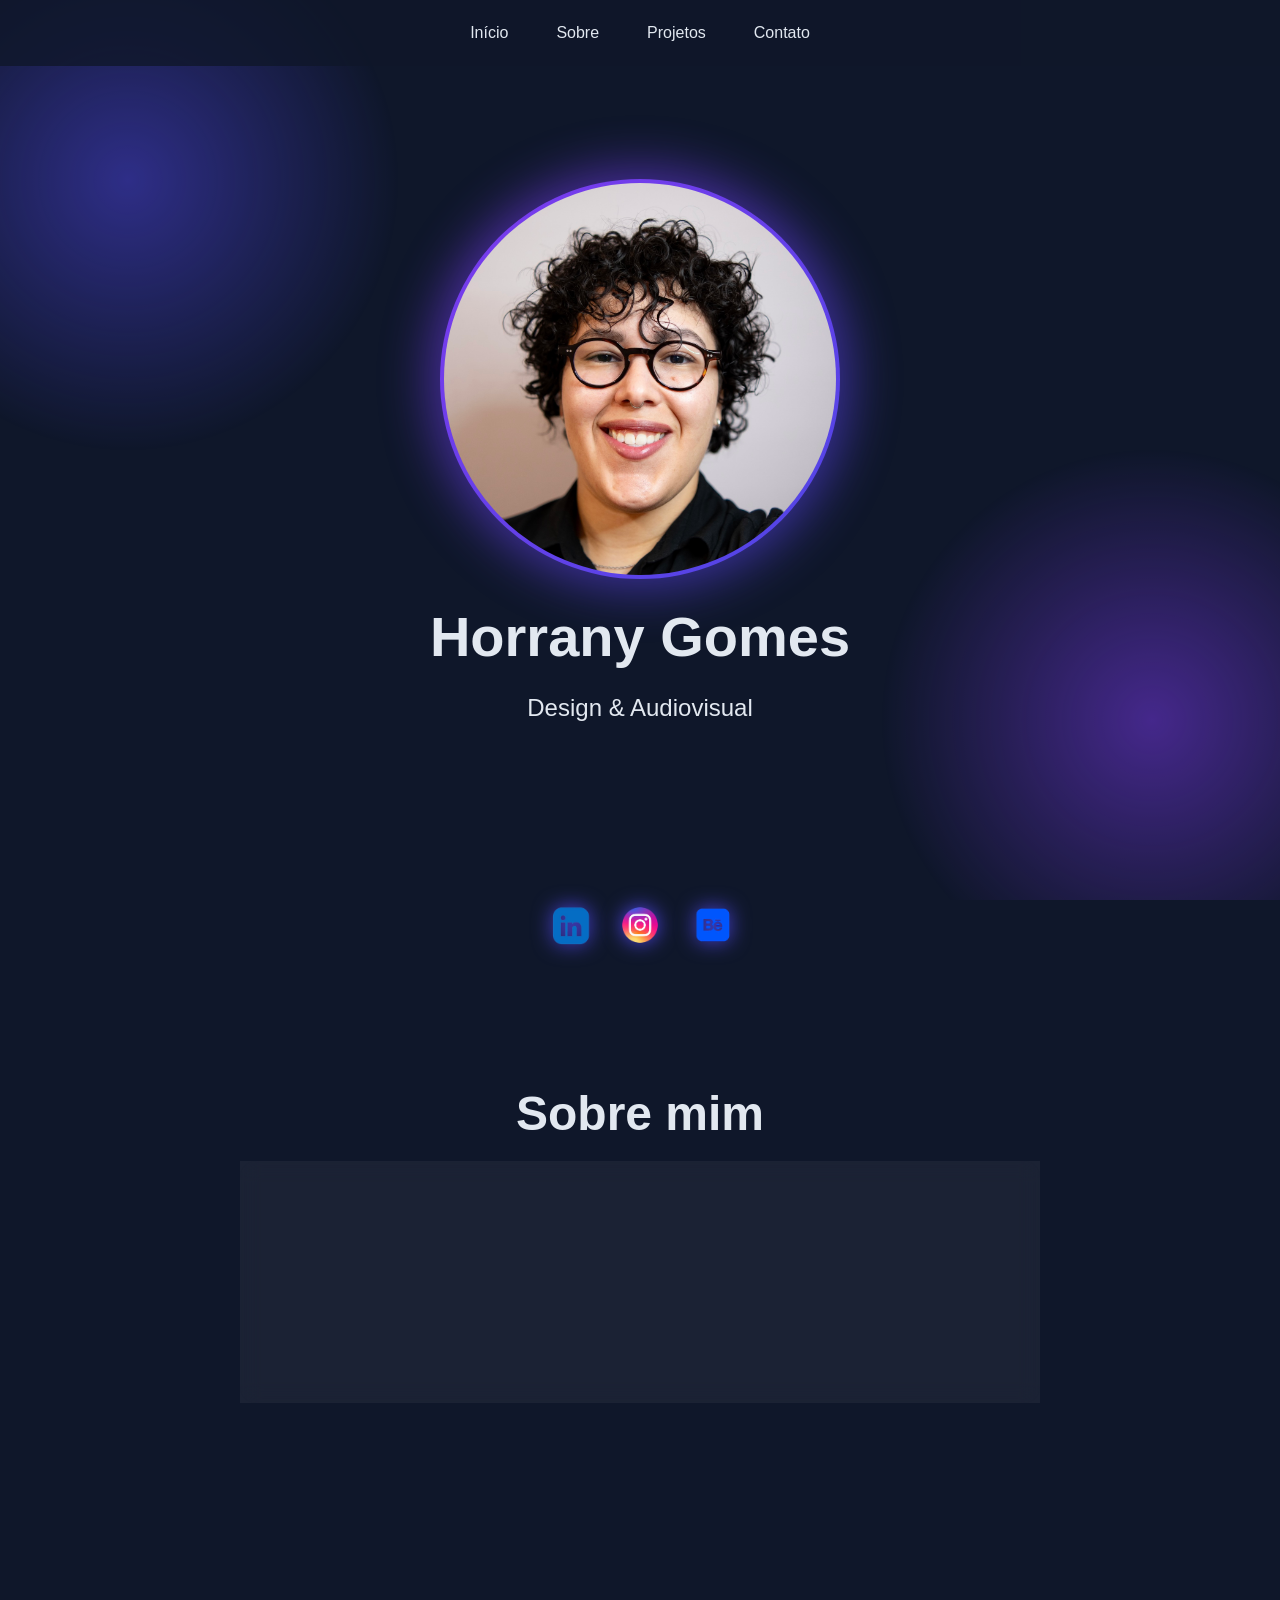
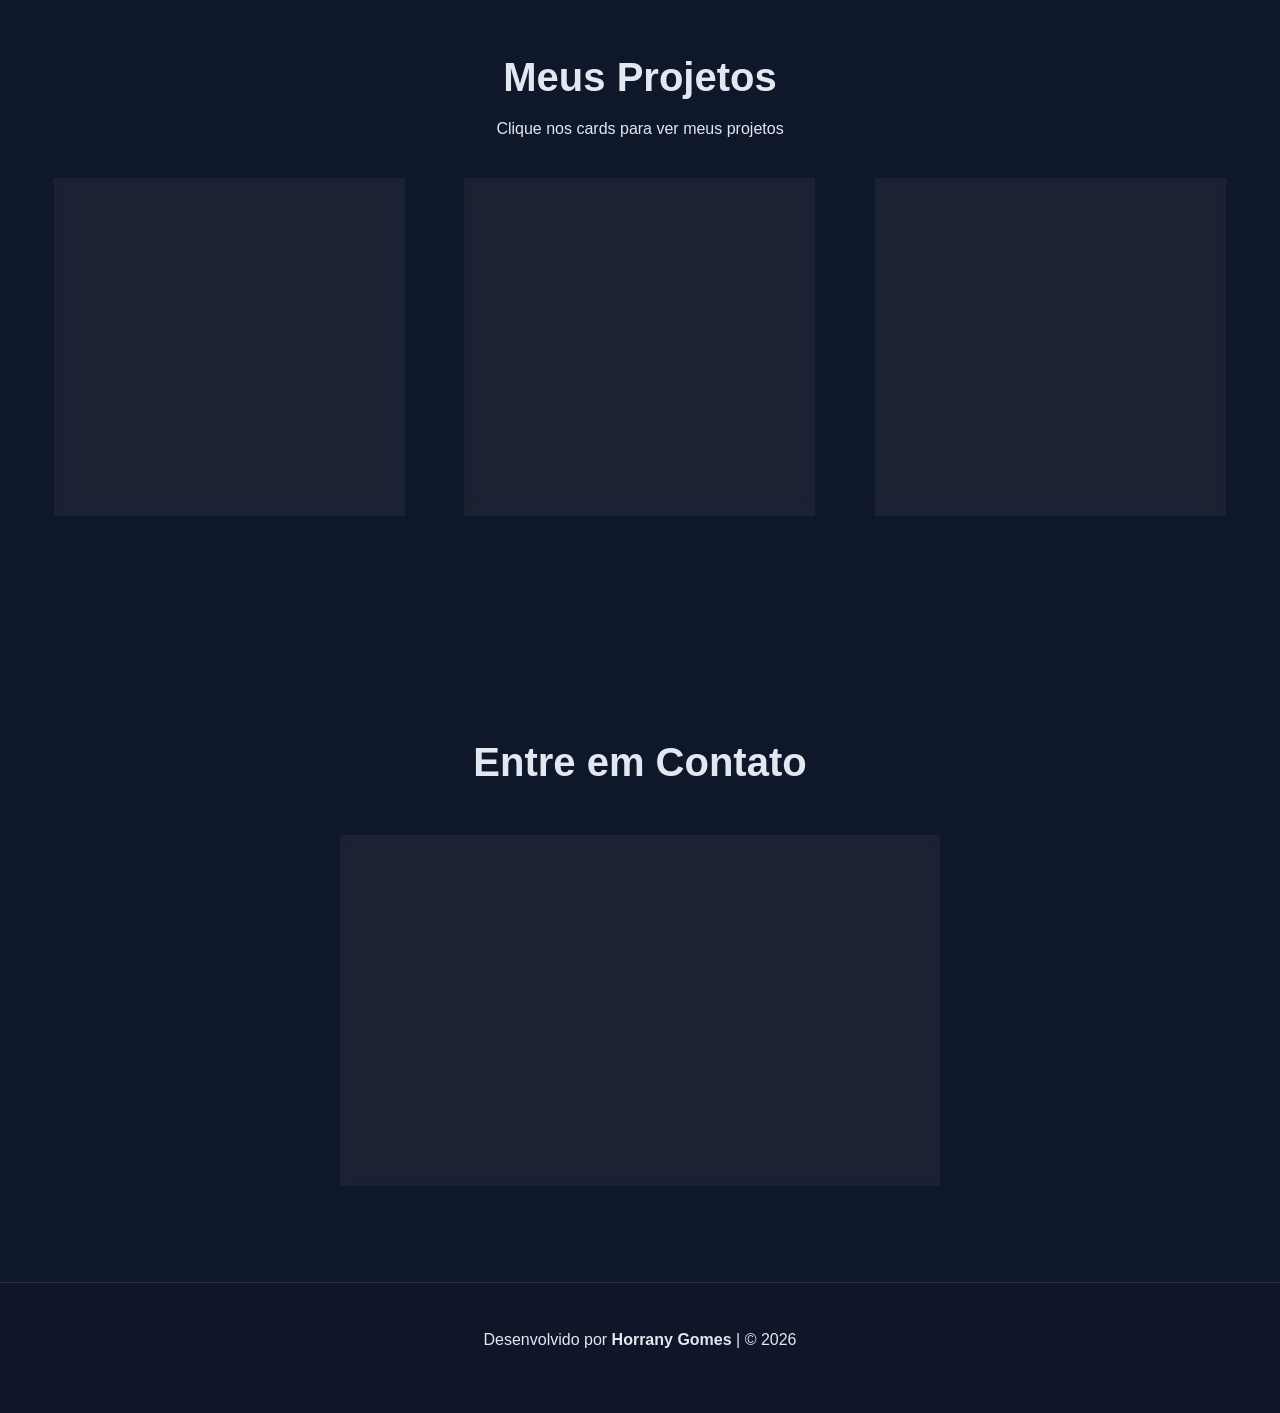
<file: index.html>
<!DOCTYPE html>
<html lang="pt-br">
<head>
  <meta charset="UTF-8">
  <meta name="viewport" content="width=device-width, initial-scale=1.0">
  <title>Horrany | Portfolio</title>
  <link rel="stylesheet" href="style.css">
</head>
<body>

  <div class="particulas"></div>

  <!-- NAVEGAÇÃO -->
  <nav class="navegacao">
    <ul class="menu">
      <li><a href="#inicio" class="menu-link">Início</a></li>
      <li><a href="#sobre" class="menu-link">Sobre</a></li>
      <li><a href="#projetos" class="menu-link">Projetos</a></li>
      <li><a href="#contato" class="menu-link">Contato</a></li>
    </ul>
  </nav>

  <!-- CABEÇALHO -->
  <main id="inicio" class="cabecalho">
    <div class="foto-perfil">
      <img src="img/DSC04415.jpg" alt="Foto de Horrany Gomes">
    </div>

    <h1>Horrany Gomes</h1>
    <p class="cabecalho-sub-titulo">Design & Audiovisual</p>
  </main>

   <div class="rodape-icone">
      <a href="https://www.linkedin.com/in/horranygomes" target="_blank">
        <img src="img/linkedin-vector.png" alt="LinkedIn">
      </a>
      <a href="https://www.instagram.com/byhorrany?igsh=N3JsZHhrcmhrN2Vw&utm_source=qr" target="_blank">
        <img src="img/instagram-vector.png"Instagram">
      </a>
      <a href="https://www.behance.net/horranygomes" target="_blank">
        <img src="img/behance-vector.png"Behance">
      </a>
    </div>

  <!-- SOBRE -->
  <section id="sobre" class="sobre">
    <h2 class="sobre-titulo">Sobre mim</h2>
    <div class="sobre-caixa">
      <p class="sobre-paragrafo">
        Sou estudante de Design Gráfico, apaixonada por Arte, Música, Cultura, Fotografia, Audiovisual e Tecnologia. Gosto de explorar diferentes áreas do design, incluindo experiências digitais e interfaces, mas meu trabalho vai muito além das telas. Cada projeto que crio, seja ele de qual área for, carrega um pouco do meu olhar sobre o mundo, misturando cores, sons e imagens que refletem quem eu sou. Neste site, que por sinal eu mesma desenvolvi, você vai encontrar ideias, experimentos e criações que carregam minha essência. Aqui compartilho não só o que faço, mas também o que me inspira, convidando você a conhecer o meu universo criativo.
      </p>
    </div>
  </section>

  <!-- ÁREAS DE ATUAÇÃO -->
  <section id="projetos" class="projetos">
    <h2 class="projetos-titulo">Meus Projetos</h2>
    <p>Clique nos cards para ver meus projetos</p>

    <div class="projetos-caixa">

      <!-- CARD DESIGN GRÁFICO -->
      <a href="design-grafico.html" class="card-link">
        <div class="projetos-card">
          <img src="img/1.jpg" alt="Design Gráfico" class="projetos-imagem">
          <h3>Design Gráfico</h3>
          <p>Ver projetos de Design Gráfico</p>
        </div>
      </a>

      <!-- CARD WEB DESIGN -->
      <a href="web-design.html" class="card-link">
        <div class="projetos-card">
          <img src="img/2.jpg" alt="Web Design" class="projetos-imagem">
          <h3>Web Design</h3>
          <p>Ver projetos de Web Design</p>
        </div>
      </a>

      <!-- CARD AUDIOVISUAL -->
      <a href="audiovisual.html" class="card-link">
        <div class="projetos-card">
          <img src="img/3.jpg" alt="Audiovisual e Fotografia" class="projetos-imagem">
          <h3>Audiovisual e Fotografia</h3>
          <p>Ver projetos de Audiovisual e Fotografia</p>
        </div>
      </a>

    </div>
  </section>

  <!-- CONTATO -->
  <section id="contato" class="contatos">
    <h3 class="contatos-titulo">Entre em Contato</h3>
    <form class="formulario-contato" id="formulario" onsubmit="enviarWhats(event)">
      <div class="grupo-form">
        <input type="text" id="nome" placeholder="Nome" class="campo-form">
      </div>
      <div class="grupo-form">
        <textarea id="mensagem" class="campo-form" placeholder="Digite sua Mensagem" rows="6"></textarea>
      </div>
      <button type="submit" class="botao-form">Enviar mensagem via WhatsApp</button>
    </form>
  </section>

  <!-- RODAPÉ -->
  <footer class="rodape">
     <p>Desenvolvido por <strong>Horrany Gomes</strong> | &copy; 2026</p>
   
  </footer>

  <script>
    function enviarWhats(event){
      event.preventDefault();
      const nome = document.getElementById('nome').value;
      const mensagem = document.getElementById('mensagem').value;
      const telefone = '551696423345';
      const texto = `Olá! Me chamo ${nome}, ${mensagem}`;
      const msgFormatada = encodeURIComponent(texto);
      const url = `https://wa.me/${telefone}?text=${msgFormatada}`;
      window.open(url, '_blank');
    }
  </script>

</body>
</html>
</file>
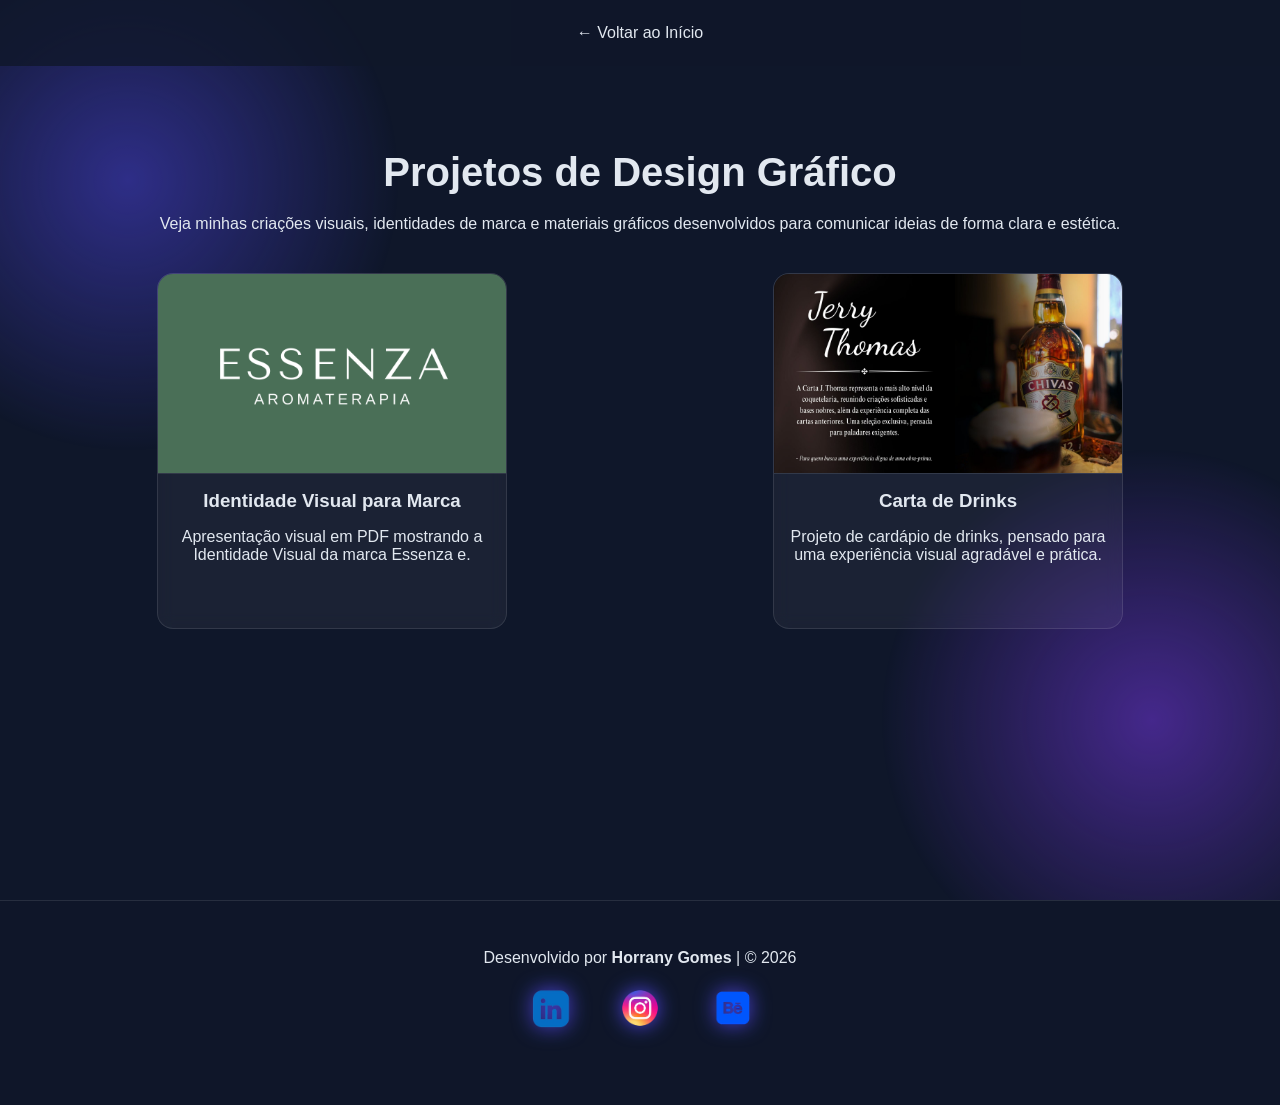
<file: design-grafico.html>
<!DOCTYPE html>
<html lang="pt-br">
<head>
  <meta charset="UTF-8">
  <meta name="viewport" content="width=device-width, initial-scale=1.0">
  <title>Design Gráfico | Horrany Gomes</title>
  <link rel="stylesheet" href="style.css">
</head>
<body>

<div class="particulas"></div>

<nav class="navegacao">
  <ul class="menu">
    <li><a href="index.html" class="menu-link">← Voltar ao Início</a></li>
  </ul>
</nav>

<section class="projetos pagina-interna">
  <h2 class="projetos-titulo">Projetos de Design Gráfico</h2>
  <p style="text-align:center; margin-bottom: 40px;">
    Veja minhas criações visuais, identidades de marca e materiais gráficos desenvolvidos para comunicar ideias de forma clara e estética.
  </p>

  <div class="projetos-caixa">

    <!-- Card Projeto 1 -->
    <div class="projetos-card">
      <a href="/Apresentacao Essenza.pdf" target="_blank" class="card-link">
        <img src="img/1.png" alt="Projeto 1" class="card-thumb">
        <h3>Identidade Visual para Marca</h3>
        <p>Apresentação visual em PDF mostrando a Identidade Visual da marca Essenza e.</p>
      </a>
    </div>

    <div class="projetos-card">
      <a href="/Carta Jerry Thomas  (1).pdf" target="_blank" class="card-link">
        <img src="img/Carta Jerry Thomas .jpg" alt="Projeto 2" class="card-thumb">
        <h3>Carta de Drinks </h3>
        <p>Projeto de cardápio de drinks, pensado para uma experiência visual agradável e prática.</p>
      </a>
    </div>

   <!-- 
    <div class="projetos-card">
      <a href="pdfs/projeto3.pdf" target="_blank" class="card-link">
        <img src="img/3.png" alt="Projeto 3" class="card-thumb">
        <h3>Projeto 3</h3>
        <p>PDF completo com identidade visual e conceitos gráficos aplicados.</p>
      </a>
    </div>

    -->

  </div>
</section>


<footer class="rodape">
  <p>Desenvolvido por <strong>Horrany Gomes</strong> | &copy; 2026</p>
  <div class="rodape-icone">
      <a href="https://www.linkedin.com/in/horranygomes" target="_blank">
        <img src="img/linkedin-vector.png" alt="LinkedIn">
      </a>
      <a href="https://www.instagram.com/byhorrany?igsh=N3JsZHhrcmhrN2Vw&utm_source=qr" target="_blank">
        <img src="img/instagram-vector.png"Instagram">
      </a>
      <a href="https://www.behance.net/horranygomes" target="_blank">
        <img src="img/behance-vector.png"Behance">
      </a>
    </div>
</footer>

</body>
</html>
</file>
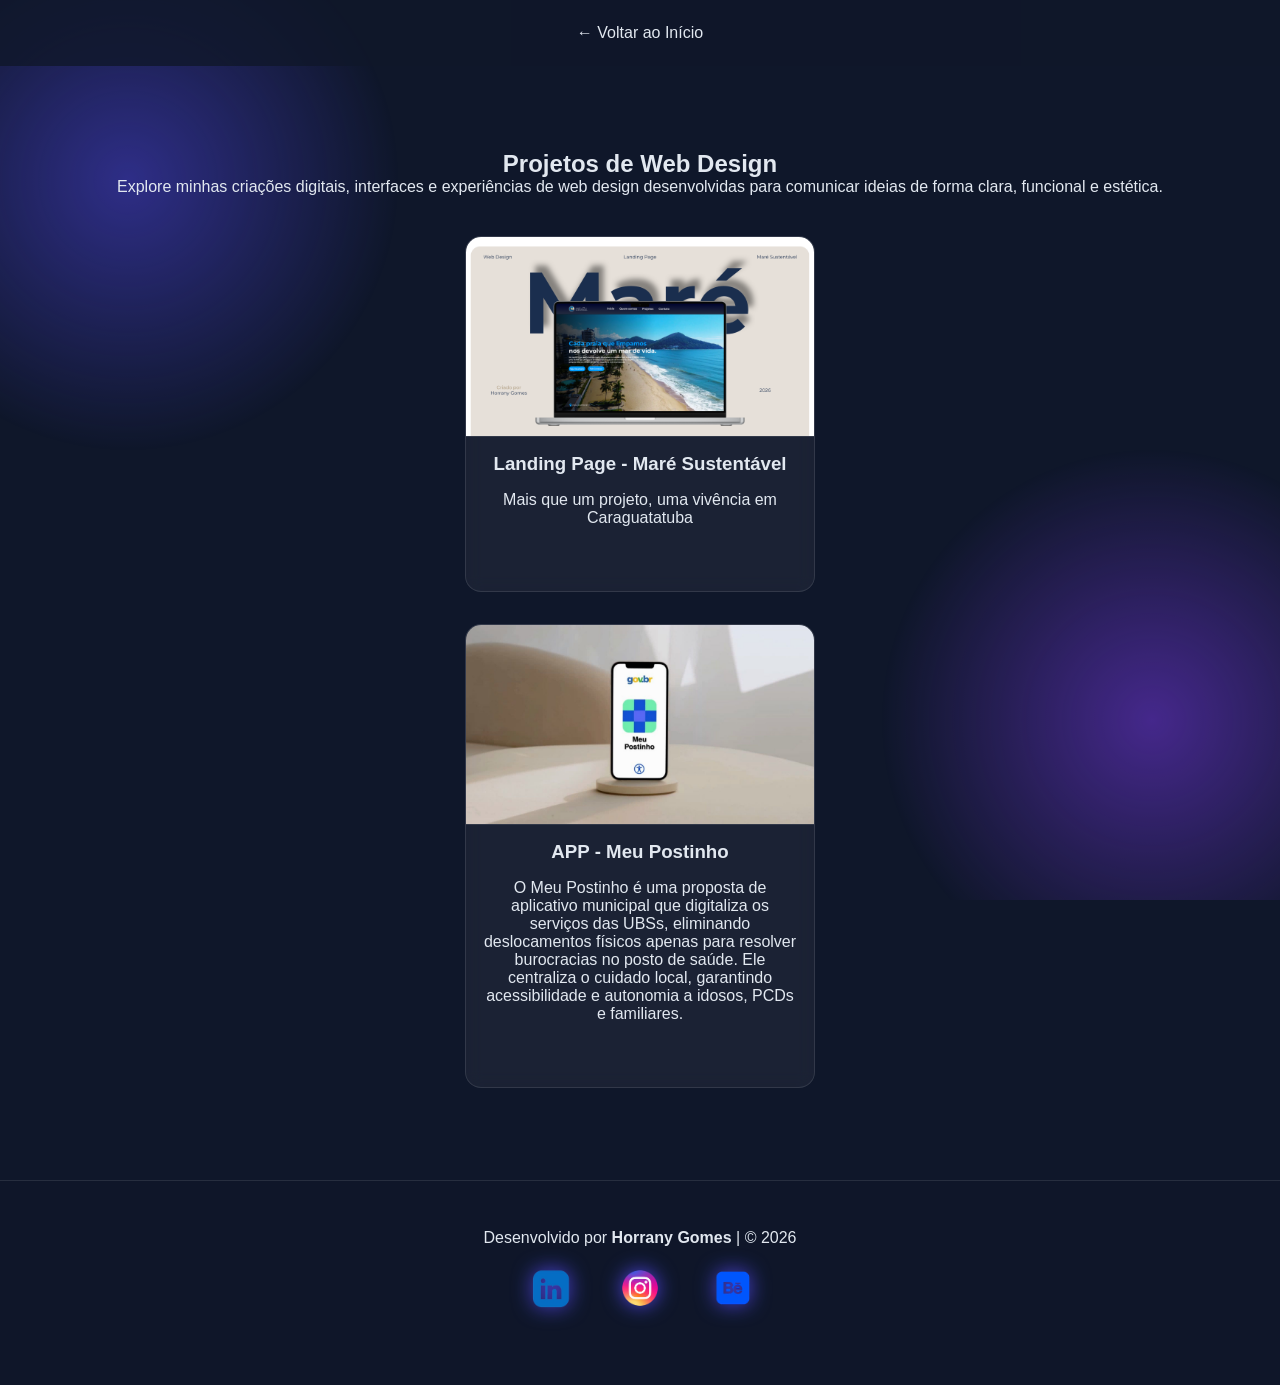
<file: web-design.html>
<!DOCTYPE html>
<html lang="pt-br">
<head>
  <meta charset="UTF-8">
  <meta name="viewport" content="width=device-width, initial-scale=1.0">
  <title>Web Design | Horrany Gomes</title>
  <link rel="stylesheet" href="style.css">
</head>
<body>

<div class="particulas"></div>

<nav class="navegacao">
  <ul class="menu">
    <li><a href="index.html" class="menu-link">← Voltar ao Início</a></li>
  </ul>
</nav>

<section class="projetos pagina-interna">
  <h2>Projetos de Web Design</h2>
<p>Explore minhas criações digitais, interfaces e experiências de web design desenvolvidas para comunicar ideias de forma clara, funcional e estética.</p>
  
  <div class="projetos-card">
      <a href="/Maré (2).pdf" target="_blank" class="card-link">
        <img src="/img/Maré.png" alt="Projeto 2" class="card-thumb">
        <h3>Landing Page - Maré Sustentável</h3>
        <p>Mais que um projeto, uma vivência em Caraguatatuba</p>
      </a>
    </div>

    <div class="projetos-card">
      <a href="/Meu Postinho.pdf" target="_blank" class="card-link">
        <img src="/img/meu postinho.jpg" alt="Projeto 2" class="card-thumb">
        <h3>APP - Meu Postinho</h3>
        <p>O Meu Postinho é uma proposta de aplicativo municipal que digitaliza os serviços das UBSs, eliminando deslocamentos físicos apenas para resolver burocracias no posto de saúde. Ele centraliza o cuidado local, garantindo acessibilidade e autonomia a idosos, PCDs e familiares.</p>
      </a>
    </div>
  <!-- Cards -->
  <div class="projetos-caixa">
    <!-- Seus cards aqui -->
  </div>
</section>

<footer class="rodape">
  <p>Desenvolvido por <strong>Horrany Gomes</strong> | &copy; 2026</p>
  <div class="rodape-icone">
      <a href="https://www.linkedin.com/in/horranygomes" target="_blank">
        <img src="img/linkedin-vector.png" alt="LinkedIn">
      </a>
      <a href="https://www.instagram.com/byhorrany?igsh=N3JsZHhrcmhrN2Vw&utm_source=qr" target="_blank">
        <img src="img/instagram-vector.png"Instagram">
      </a>
      <a href="https://www.behance.net/horranygomes" target="_blank">
        <img src="img/behance-vector.png"Behance">
      </a>
    </div>
</footer>

</body>
</html>
</file>
<file: style.css>
*{
  margin: 0;
  padding: 0;
  box-sizing: border-box;
  font-family: Arial, Helvetica, sans-serif;
}

html{
  scroll-behavior: smooth;
}

:root {
  --primaria: #4f46e5;
  --secundaria: #7c3aed;
  --escuro: #0f172a;
  --maisEscuro: #0a0f1c;
  --claro: #e2e8f0;
  --vidro: rgba(255, 255, 255, 0.1);
}

body {
  background-color: var(--escuro);
  color: var(--claro);
}

/* ============================= */
/* FUNDO COM PARTICULAS */
/* ============================= */
.particulas{
  position: fixed;
  top: 0;
  left: 0;
  width: 100%;
  height: 100%;
  z-index: -1;
  opacity: 0.5;
  background: 
    radial-gradient(circle at 10% 20%, var(--primaria) 0%, transparent 20%),
    radial-gradient(circle at 90% 80%, var(--secundaria) 0%, transparent 20%);
}

/* ============================= */
/* NAVEGAÇÃO FIXA */
/* ============================= */
.navegacao{
  position: fixed;
  top: 0;
  background: rgba(15,23,42, 0.8);
  width: 100%;
  z-index: 100;
  padding:1.5rem;
}

.menu {
  display: flex;           /* coloca os itens na mesma linha */
  flex-direction: row;     /* força horizontal */
  justify-content: center; /* centraliza */
  gap: 2rem;               /* espaço entre os itens */
  list-style: none;
  padding: 0;
  margin: 0;
  flex-wrap: nowrap;       /* evita quebrar para outra linha */
}

  /* opcional: garante que os li fiquem inline */
  display: inline-block;
}

.menu a {
  text-decoration: none;
  color: #000;
  padding: 10px 15px;
}

@media (max-width: 600px) {
  .menu {
    flex-direction: row !important;  /* força horizontal */
    flex-wrap: nowrap !important;    /* não quebra linha */
    gap: 1rem;                       /* reduz espaço se precisar */
  }
}

.menu-link{
  text-decoration: none;
  color: var(--claro);
  font-weight: 500;
  position: relative;
  padding: 0.5rem;
}

.menu-link::after{
  content: '';
  height: 2px;
  width: 0;
  position: absolute;
  bottom: 0;
  left: 0;
  background: linear-gradient(90deg, var(--primaria), var(--secundaria));
  transition: width 0.5s ease;
}

.menu-link:hover::after{
  width: 100%;
}

/* ============================= */
/* CABEÇALHO */
/* ============================= */
.cabecalho{
  min-height: 100vh;
  display: flex;
  justify-content: center;
  align-items: center;
  flex-direction: column;
  padding: 120px 20px;
}

.foto-perfil {
  position: relative;
  width: 400px;
  height: 400px;
  border-radius: 50%;
  padding: 4px;
  background: linear-gradient(135deg, var(--secundaria), var(--primaria));
  animation: flutuar 5s ease-in-out infinite;
}

.foto-perfil img {
  width: 100%;
  height: 100%;
  border-radius: 50%;
  object-fit: cover;
  display: block;
}

.foto-perfil::before {
  content: "";
  position: absolute;
  inset: -10px; 
  border-radius: 50%;
  background: linear-gradient(135deg, var(--secundaria), var(--primaria));
  filter: blur(25px);
  opacity: 0.6;
  z-index: -1;
}

@keyframes flutuar{
  0%, 100%{ transform: translateY(0); }
  50%{ transform: translateY(-20px); }  
}

h1{
  font-size: 3.5rem;
  font-weight: bold;
  margin: 25px;
  text-align: center;
  color: var(--claro);
}

.cabecalho-sub-titulo{
  font-size: 1.5rem;
  color: var(--claro);
}

/* ============================= */
/* SOBRE MIM */
/* ============================= */
.sobre{
  padding: 7rem 2rem;
}

.sobre-titulo{
  font-size: 3rem;
  text-align: center;
  margin-bottom: 20px;
}

.sobre-caixa{
  padding: 2rem;
  max-width: 800px;
  margin: 0 auto;
  border-radius: 16px;
  border: 1px solid var(--vidro);
  backdrop-filter: blur(10px);
  background: rgba(255, 255, 255, 0.05);
}

.sobre-paragrafo{
  text-align: center;
  font-size: 1.2rem;
}

/* ============================= */
/* PROJETOS / ÁREAS DE ATUAÇÃO */
/* ============================= */
.projetos{
  padding: 140px 2rem 6rem 2rem;
}

.projetos-titulo {
  text-align: center;
  font-size: 2.5rem;
  margin-bottom: 20px;
}

.projetos p{
  text-align: center;
  margin-bottom: 40px;
}

.projetos-caixa{
  display: grid;
  grid-template-columns: repeat(auto-fit, minmax(300px, 1fr));
  gap: 2rem;
  max-width: 1200px;
  margin: 0 auto;
}

.card-link{
  text-decoration: none;
  color: inherit;
}

.projetos-card {
  background: rgba(255, 255, 255, 0.05);
  border-radius: 20px;
  backdrop-filter: blur(8px);
  border: 1px solid var(--vidro);
  overflow: hidden;
  display: flex;
  flex-direction: column;
  cursor: pointer;
  transition: transform 0.4s ease, box-shadow 0.4s ease;
  text-align: center;
}

.projetos-card:hover{
  box-shadow: 0 10px 20px rgba(79, 70, 229, 0.2);
  transform: translateY(-10px) scale(1.04);
}

.projetos-imagem {
  height: 200px;
  width: 100%;
  object-fit: cover;
  display: block;
}

.projetos-card h3{
  padding: 1rem;
}

.projetos-card p{
  padding: 0 1rem 1.5rem 1rem;
  flex-grow: 1;
}

/* ============================= */
/* PÁGINAS INTERNAS COM VÍDEOS / CARDS */
/* ============================= */
.pagina-interna{
  min-height: 100vh;
  padding: 150px 20px 60px 20px;
  text-align: center;
}

.video-container{
  position: relative;
  width: 100%;
  padding-bottom: 56.25%; /* 16:9 */
  height: 0;
  overflow: hidden;
}

.video-container iframe{
  position: absolute;
  top: 0;
  left: 0;
  width: 100%;
  height: 100%;
  border-radius: 12px;
}

/* ============================= */
/* CONTATO */
/* ============================= */
.contatos{
  padding: 6rem 2rem;
  text-align: center;
}

.contatos-titulo{
  font-size: 2.5rem;
  margin-bottom: 50px;
}

.formulario-contato{
  max-width: 600px;
  margin: 0 auto;
  background:rgba(255, 255, 255, 0.05);
  border-radius: 16px;
  border: 1px solid var(--vidro);
  backdrop-filter: blur(5px);
  padding: 2rem;
}

.campo-form{
  width: 100%;
  padding: 1rem;
  background:rgba(255, 255, 255, 0.05);
  border-radius: 8px;
  color: var(--claro);
  border: 1px solid var(--claro);
}

.campo-form:focus{
  border-color: var(--secundaria);
  box-shadow: 0 0 10px rgba(79, 70, 229, 0.3); 
  outline: none;
}

.grupo-form{
  margin-bottom: 1.5rem;
}

.botao-form {
  color: var(--claro);
  background: linear-gradient(45deg, var(--primaria), var(--secundaria));
  padding: 1rem 2rem;
  border-radius: 8px;
  cursor: pointer;
  font-weight: bold;
  width: 100%;
  height: 60px;
  transition: all 0.4s ease;
  border: none;
}

.botao-form:hover {
  transform: translateY(-4px);
  box-shadow: 0 5px 15px rgba(79, 70, 229, 0.4);
}

/* ============================= */
/* RODAPÉ */
/* ============================= */
.rodape{
  padding: 3rem 2rem;
  text-align: center;
  background: rgba(15,23,42,0.8);
  border-top: 1px solid var(--vidro);
}

.rodape p{
  margin-bottom: 1rem;
}

.rodape a{
  color: var(--claro);
  margin: 0 10px;
  display: inline-block;
  transition: transform 0.3s ease;
}

.rodape a:hover{
  transform: scale(1.2);
}

/* Container dos ícones */
.rodape-icone{
  display: flex;
  justify-content: center; /* centraliza */
  gap: 20px;
  margin-bottom: 20px;
}

/* Ícones */
.rodape-icone img {
  width: 50px;
  height: 50px;
  object-fit: contain;
  border-radius: 50%;
  transition: all 0.3s ease;
  filter: drop-shadow(0 0 10px var(--primaria));
}

/* Hover */
.rodape-icone img:hover {
  transform: scale(1.2) rotate(-10deg);
  filter: drop-shadow(0 0 20px var(--secundaria));
}

/* ============================= */
/* RESPONSIVIDADE */
/* ============================= */
@media (max-width: 1024px){
  .foto-perfil{
    width: 280px;
    height: 280px;
  }

  h1{
    font-size: 2.5rem;
  }
}

@media (max-width: 768px){
  .menu{
    gap: 1.5rem;
  }

  .foto-perfil{
    width: 220px;
    height: 220px;
  }

  h1{
    font-size: 2rem;
  }

  .cabecalho-sub-titulo{
    font-size: 1.2rem;
  }

  .projetos-caixa{
    grid-template-columns: 1fr;
  }
}

@media (max-width: 480px){
  .menu{
    flex-direction: column;
    gap: 1rem;
  }

  .navegacao{
    padding: 1rem;
  }

  .foto-perfil{
    width: 180px;
    height: 180px;
  }

  .cabecalho-sub-titulo{
    font-size: 1rem;
  }
}

.em-breve {
  padding: 80px 20px;
  text-align: center;
  background: rgba(255, 255, 255, 0.05);
  border-radius: 16px;
  border: 1px solid var(--vidro);
  backdrop-filter: blur(8px);
  max-width: 900px;
  margin: 50px auto 0 auto;
}

.em-breve h2 {
  font-size: 2.5rem;
  margin-bottom: 20px;
  color: var(--claro);
}

.em-breve p {
  font-size: 1.2rem;
  color: var(--claro);
  line-height: 1.6;
}

/* ============================= */
/* Cards na página */
.projetos-card {
  background: rgba(255, 255, 255, 0.05);
  border-radius: 16px;
  backdrop-filter: blur(8px);
  border: 1px solid var(--vidro);
  overflow: hidden;
  display: flex;
  flex-direction: column;
  transition: transform 0.4s ease, box-shadow 0.4s ease;
  max-width: 320px;   /* tamanho do card */
  margin: 0 auto 2rem auto;
  cursor: pointer;
}

.card-thumb {
  width: 100%;
  height: 200px;
  object-fit: cover;  /* mantém proporção */
  border-bottom: 1px solid var(--vidro);
}

/* Container das imagens dentro do card (opcional, se tiver preview horizontal) */
.design-preview {
  display: flex;
  gap: 8px;
  overflow-x: auto;
  padding: 0 1rem;
  margin-bottom: 1rem;
}

.design-preview img {
  height: 150px;
  border-radius: 12px;
  object-fit: cover;
  flex-shrink: 0;
  transition: transform 0.3s ease;
  cursor: pointer;
}

.design-preview img:hover {
  transform: scale(1.05);
}

/* Card básico para Design Gráfico */
.projetos-card {
  background: rgba(255, 255, 255, 0.05);
  border-radius: 16px;
  backdrop-filter: blur(8px);
  border: 1px solid var(--vidro);
  overflow: hidden;
  display: flex;
  flex-direction: column;
  transition: transform 0.4s ease, box-shadow 0.4s ease;
  max-width: 350px;
  margin: 0 auto 2rem auto;
}

.projetos-card:hover {
  transform: translateY(-5px) scale(1.02);
  box-shadow: 0 10px 20px rgba(79, 70, 229, 0.3);
}

.card-link {
  text-decoration: none;
  color: inherit;
}

.card-thumb {
  width: 100%;
  height: 200px;
  object-fit: cover;
  display: block;
  border-bottom: 1px solid var(--vidro);
  border-radius: 12px 12px 0 0;
}

.galeria-fotos{
  margin-top: 4rem;
  display: grid;
  grid-template-columns: repeat(auto-fit, minmax(250px, 1fr));
  gap: 1.5rem;
}

.galeria-fotos img{
  width: 100%;
  height: 250px;
  object-fit: cover;
  border-radius: 12px;
  transition: transform 0.3s ease;
}

.galeria-fotos img:hover{
  transform: scale(1.05);
}
</file>
